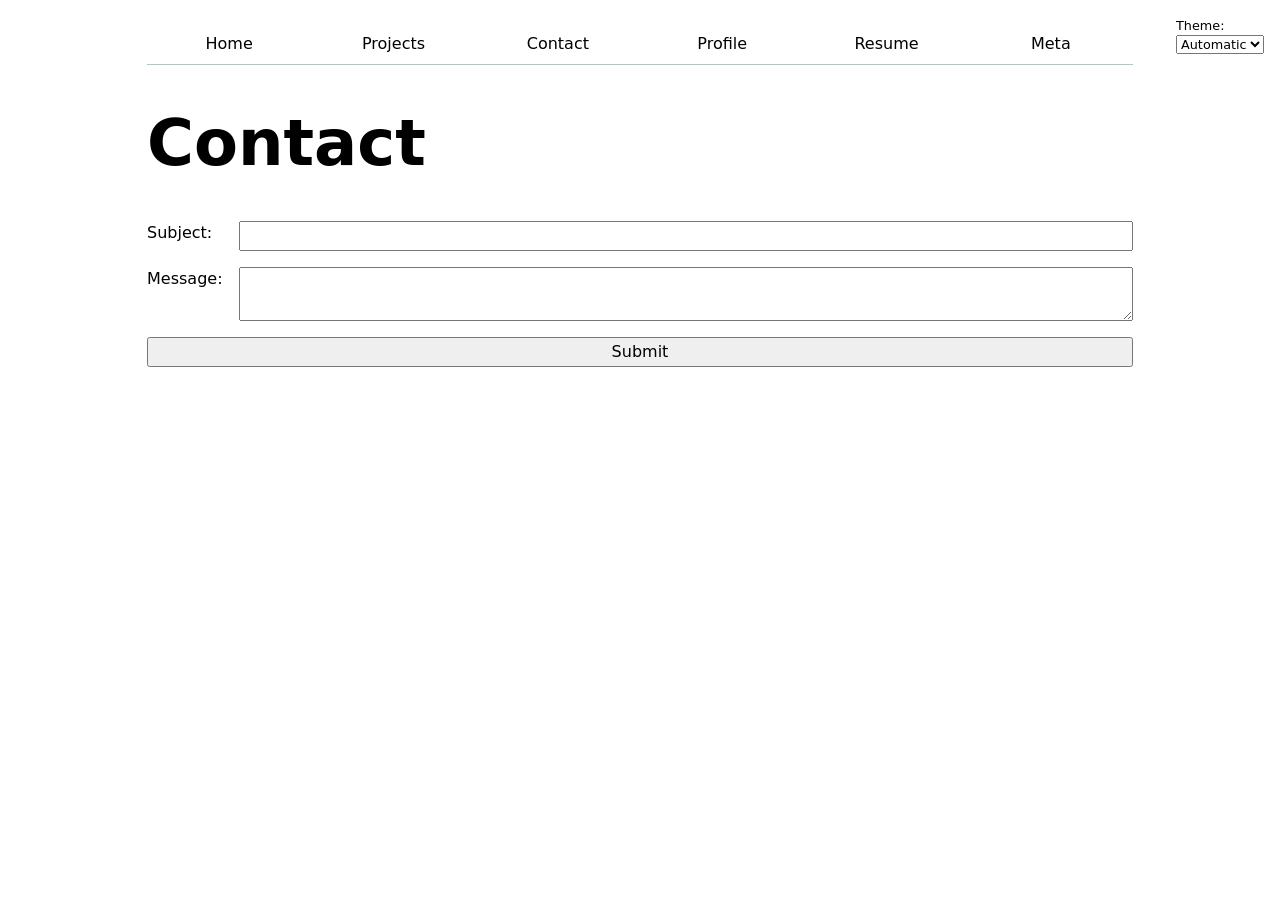
<file: contact/index.html>
<!DOCTYPE html>
<html lang="en">
<head>
    <meta charset="UTF-8">
    <meta name="viewport" content="width=device-width, initial-scale=1.0">
    <title>Contact</title>
    <link rel="stylesheet" href="../style.css">
</head>
<body>
    <h1>Contact</h1>
    <form action="mailto:huiyuyie@gmail.com">
        <label>
            Subject:
            <input name="subject">
        </label>
        <label>
            Message:
            <textarea name="body"></textarea>
        </label>
        <button>Submit</button>
    </form> 
    <script type="module" src="../global.js"></script>
</body>
</html>
</file>
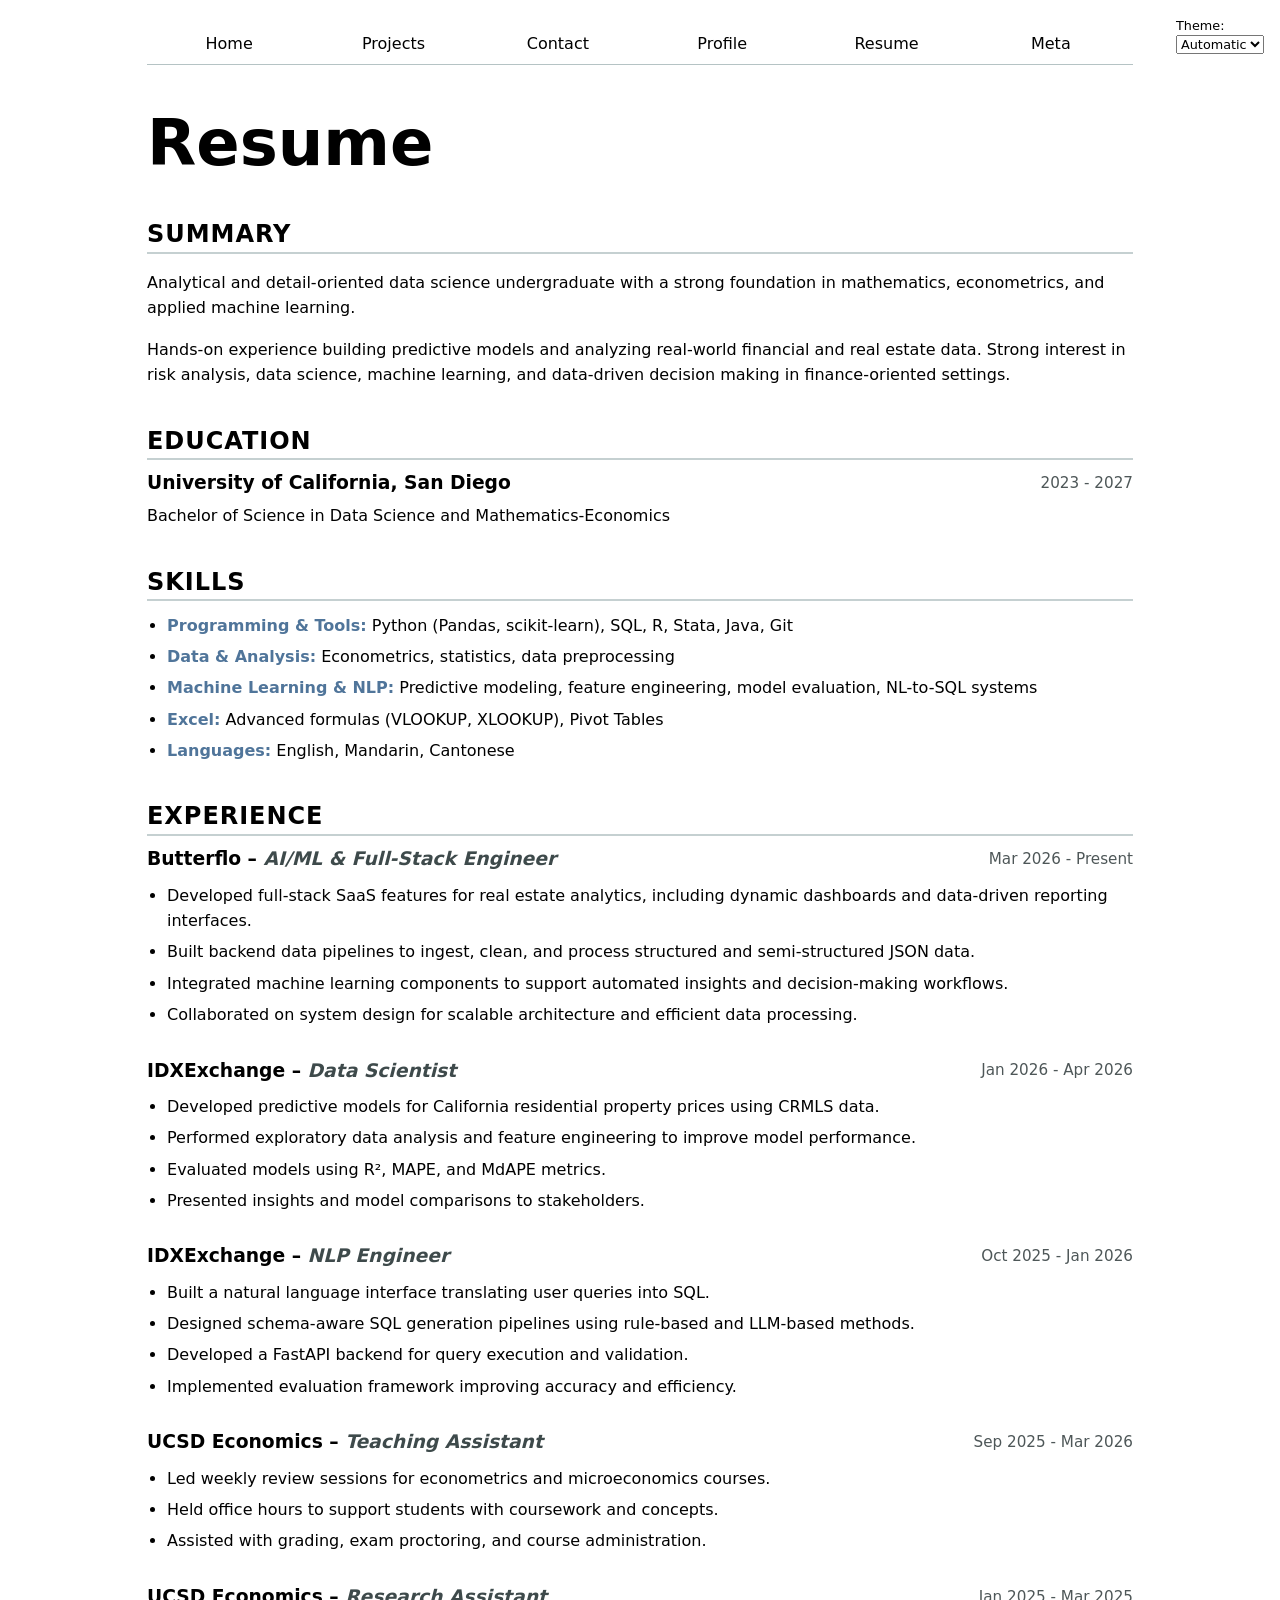
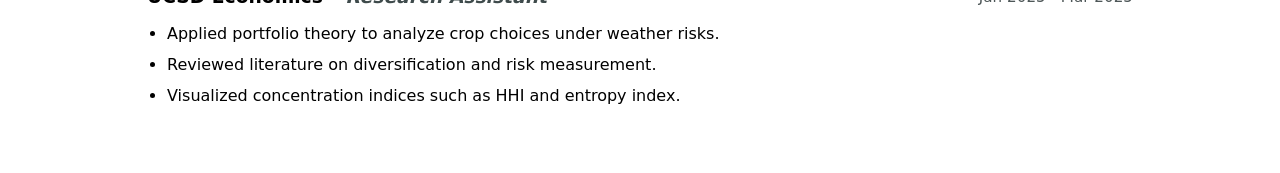
<file: resume/index.html>
<!DOCTYPE html>
<html lang="en">
<head>
    <meta charset="UTF-8">
    <meta name="viewport" content="width=device-width, initial-scale=1.0">
    <title>Resume</title>
    <link rel="stylesheet" href="../style.css">
</head>
<body>
    <h1>Resume</h1>
    <section id="SUMMARY">
        <h2>SUMMARY</h2>
        <p>
            Analytical and detail-oriented data science undergraduate with a strong foundation in mathematics, econometrics, and applied machine learning. 
        </p>
        <p>
            Hands-on experience building predictive models and analyzing real-world financial and real estate data. Strong interest in risk analysis, data science, machine learning, and data-driven decision making in finance-oriented settings.
        </p>
    </section>
    <section id="EDUCATION">
        <h2>EDUCATION</h2>
        <article>
            <header class="job-header">
                <h3>University of California, San Diego</h3>
                <span class="job-date">
                    <time datetime="2023">2023</time> - 
                    <time datetime="2027">2027</time>
                </span>
            </header>
            <p>
                Bachelor of Science in Data Science and Mathematics-Economics
            </p>
        </article>
    </section>
    <section id="SKILLS">
        <h2>SKILLS</h2>
        <ul>
            <li>
                <strong>Programming & Tools:</strong>
                Python (Pandas, scikit-learn), SQL, R, Stata, Java, Git
            </li>
            <li>
                <strong>Data & Analysis:</strong>
                Econometrics, statistics, data preprocessing
            </li>
            <li>
                <strong>Machine Learning & NLP:</strong>
                Predictive modeling, feature engineering, model evaluation, NL-to-SQL systems
            </li>
            <li>
                <strong>Excel:</strong>
                Advanced formulas (VLOOKUP, XLOOKUP), Pivot Tables
            </li>
            <li>
                <strong>Languages:</strong>
                English, Mandarin, Cantonese
            </li>
        </ul>
    </section>
    <section id="EXPERIENCE">
        <h2>EXPERIENCE</h2>
        <article>
            <header class="job-header">
                <h3>
                    Butterflo – <span class="role">AI/ML & Full-Stack Engineer</span>
                </h3>
                <span class="job-date">
                    <time datetime="2026-03">Mar 2026</time> - Present
                </span>
            </header>
            <ul>
                <li>Developed full-stack SaaS features for real estate analytics, including dynamic dashboards and data-driven reporting interfaces.</li>
                <li>Built backend data pipelines to ingest, clean, and process structured and semi-structured JSON data.</li>
                <li>Integrated machine learning components to support automated insights and decision-making workflows.</li>
                <li>Collaborated on system design for scalable architecture and efficient data processing.</li>
            </ul>
        </article>
        <article>
            <header class="job-header">
                <h3>
                    IDXExchange – <span class="role">Data Scientist</span>
                </h3>
                <span class="job-date">
                    <time datetime="2026-01">Jan 2026</time> - 
                    <time datetime="2026-04">Apr 2026</time>
                </span>
            </header>
            <ul>
                <li>Developed predictive models for California residential property prices using CRMLS data.</li>
                <li>Performed exploratory data analysis and feature engineering to improve model performance.</li>
                <li>Evaluated models using R², MAPE, and MdAPE metrics.</li>
                <li>Presented insights and model comparisons to stakeholders.</li>
            </ul>
        </article>
        <article>
            <header class="job-header">
                <h3>
                    IDXExchange – <span class="role">NLP Engineer</span>
                </h3>
                <span class="job-date">
                    <time datetime="2025-10">Oct 2025</time> - 
                    <time datetime="2026-01">Jan 2026</time>
                </span>
            </header>
            <ul>
                <li>Built a natural language interface translating user queries into SQL.</li>
                <li>Designed schema-aware SQL generation pipelines using rule-based and LLM-based methods.</li>
                <li>Developed a FastAPI backend for query execution and validation.</li>
                <li>Implemented evaluation framework improving accuracy and efficiency.</li>
            </ul>
        </article>
        <article>
            <header class="job-header">
                <h3>
                    UCSD Economics – <span class="role">Teaching Assistant</span>
                </h3>
                <span class="job-date">
                    <time datetime="2025-09">Sep 2025</time> - 
                    <time datetime="2026-03">Mar 2026</time>
                </span>
            </header>
            <ul>
                <li>Led weekly review sessions for econometrics and microeconomics courses.</li>
                <li>Held office hours to support students with coursework and concepts.</li>
                <li>Assisted with grading, exam proctoring, and course administration.</li>
            </ul>
        </article>
        <article>
            <header class="job-header">
                <h3>
                    UCSD Economics – <span class="role">Research Assistant</span>
                </h3>
                <span class="job-date">
                    <time datetime="2025-01">Jan 2025</time> - 
                    <time datetime="2025-03">Mar 2025</time>
                </span>
            </header>
            <ul>
                <li>Applied portfolio theory to analyze crop choices under weather risks.</li>
                <li>Reviewed literature on diversification and risk measurement.</li>
                <li>Visualized concentration indices such as HHI and entropy index.</li>
            </ul>
        </article>
    </section>
    <script type="module" src="../global.js"></script>
</body>
</html>
</file>
<file: style.css>
:root{
  --color-accent: oklch(55% 18% 250);
}

html{
  accent-color: var(--color-accent);
  color-scheme: light dark;
}

body {
  /* Set line height to 1.5 times the font size
	   and use the OS’s UI font as the website font
	 */
  font: 100%/1.5 system-ui;
  max-width: 100ch;
  margin-inline: max(1em, (100% - 100ch) / 2);
  padding: 1em;
}

nav{
  --border-color: oklch(50% 10% 200 / 40%); 
  display: flex;
  margin-bottom: 1em;
  border-bottom: 1px solid var(--border-color);
}

nav ul,
nav li{
  display: contents;
}

nav a{
  flex: 1;
  text-decoration: none;
  color: inherit;
  text-align: center;
  padding: 0.5em;
}
nav a.current {
  border-bottom: 0.4em solid var(--border-color);
  padding-bottom: 0.1em;
}
nav a:hover{
  border-bottom: 0.4em solid var(--color-accent);
  padding-bottom: 0.1em;
  background-color: color-mix(in oklch, var(--color-accent), canvas 85%);
}

.color-scheme {
  position: absolute;
  top: 1rem;
  right: 1rem;
  font-size: 80%;
}


input,
textarea,
button,
select {
  font: inherit;
}

/* label,
input,
textarea,
button {
  display: block;
}

input,
textarea {
  width: 100%;
  box-sizing: border-box;
}

label {
  margin-block: 0.5em;
} */

form {
  display: grid;
  grid-template-columns: auto 1fr;
  gap: 1em;
}

label {
  display: grid;
  grid-template-columns: subgrid;
  grid-column: 1 / -1;
}

button {
  grid-column: 1 / -1;
}

.projects {
  display: grid;
  grid-template-columns: repeat(auto-fill, minmax(15em, 1fr));
  gap: 1em;
}

.projects article {
  display: grid;
  grid-template-rows: subgrid;
  grid-row: span 3;
}

.projects h2 {
  margin: 0;
}

h1 {
  font-size: 400%;
}

h1, h2, h3, h4, h5, h6 {
  line-height: 1.1;
  text-wrap: balance;
}



/* Below Resume Page Styling */

#SUMMARY,
#EDUCATION,
#SKILLS,
#EXPERIENCE {
  margin-bottom: 2.5rem;
  margin-inline: auto;
}

#SUMMARY h2,
#EDUCATION h2,
#SKILLS h2,
#EXPERIENCE h2 {
  font-size: 1.5rem;
  letter-spacing: 0.04em;
  margin-bottom: 0.75rem;
  padding-bottom: 0.25rem;
  border-bottom: 2px solid oklch(85% 3% 200);
}

#EDUCATION article,
#EXPERIENCE article {
  margin-bottom: 2rem;
}

.job-header {
  display: flex;
  justify-content: space-between;
  align-items: center;
  gap: 1rem;
  flex-wrap: wrap;
}

.job-header h3 {
  margin: 0;
  line-height: 1.2;
}

.job-date {
  white-space: nowrap;
  color: oklch(45% 3% 200);
  font-size: 0.95rem;
}

#EDUCATION p {
  margin-top: 0.5rem;
}

#SKILLS ul,
#EXPERIENCE ul {
  margin-top: 0.75rem;
  padding-left: 1.25rem;
}

#SKILLS li + li,
#EXPERIENCE li + li {
  margin-top: 0.35rem;
}

#SKILLS strong {
  color: var(--color-accent);
}

#EXPERIENCE li,
#SKILLS li,
#SUMMARY p,
#EDUCATION p {
  line-height: 1.6;
}
.role {
  font-style: italic;
  color: oklch(40% 4% 200);
}


#profile-stats dl {
  display: grid;
  grid-template-columns: repeat(4, 1fr);
  gap: 0.5rem 2rem;
  margin: 0;
}

#profile-stats dt {
  grid-row: 1;
  color: #6b7280;
  text-transform: uppercase;
  font-size: 0.9rem;
  font-weight: 500;
}

#profile-stats dd {
  grid-row: 2;
  margin: 0;
  font-size: 3rem;
  font-weight: 400;
}

.projects img {
  width: 100%;
  height: 200px;
  object-fit: contain;
  background: #f5f5f5;
  padding: 4px;  
}

.project-year {
  font-family: Baskerville, serif;
  font-variant-numeric: oldstyle-nums;
  font-style: italic;
  color: gray;
  margin-top: 0.5em;
}

#projects-pie-plot {
  width: min(20em, 40vw);
  margin-block: 2em;
  overflow: visible;
}


.legend {
  flex: 1;
  display: grid;
  grid-template-columns: repeat(auto-fill, minmax(9em, 1fr));
  gap: 0.5em;

  border: 1px solid #ccc;
  padding: 1em;
  margin: 2em 0;
}

.legend li {
  display: flex;
  align-items: center;
  gap: 0.5em;
}

.swatch {
  display: inline-block;

  width: 1em;
  height: 1em;
  aspect-ratio: 1 / 1;

  background: var(--color);

  border-radius: 50%;
}


.chart-container {
  display: flex;
  align-items: center;
  gap: 2em;
}

.searchBar {
  width: 100%;
  max-width: 50em;

  padding: 0.6em 1em;
  margin: 1.5em 0;

  font-size: 1em;

  border: 1px solid #ccc;
  border-radius: 6px;

  display: block;
}

#projects-pie-plot path {
  transition: opacity 300ms;
}

#projects-pie-plot:has(path:hover) path:not(:hover) {
  opacity: 0.5;
}

#projects-pie-plot path {
  cursor: pointer;
}

.selected {
  --color: oklch(60% 45% 0) !important;
}

.selected:is(path) {
  fill: var(--color);
}


.no-projects {
  grid-column: 1 / -1;
  color: gray;
  font-style: italic;
  font-size: 1.2em;
}







/* Below Meta Page Styling */

.stats {
  display: grid;
  grid-template-columns: repeat(6, 1fr);
  gap: 1rem;
  margin-block: 2rem;
}

.stats dt {
  grid-row: 1;
  font-size: 0.9rem;
  font-weight: 500;
  color: #6b7280;
  text-transform: uppercase;
}

.stats dd {
  grid-row: 2;
  font-size: 3rem;
  margin: 0;
}

.gridlines line {
  stroke: #ddd;
  stroke-opacity: 0.7;
  shape-rendering: crispEdges;
}

.gridlines path {
  display: none;
}

dl.info {
  display: grid;
  grid-template-columns: auto 1fr;
  gap: 0.2em 1em;
  margin: 0;
  transition-duration: 500ms;
  transition-property: opacity, visibility;
}

dl.info[hidden]:not(:hover, :focus-within) {
  opacity: 0;
  visibility: hidden;
}

dl.info dt {
  font-weight: bold;
  color: #666;
}

dl.info dd {
  margin: 0;
}

.tooltip {
  position: fixed;
  top: 1em;
  left: 1em;
  background: rgba(255, 255, 255, 0.9);
  backdrop-filter: blur(8px);
  padding: 0.75em 1em;
  border-radius: 0.5em;
  box-shadow: 0 4px 12px rgba(0, 0, 0, 0.15);
  border: 1px solid #ddd;
  z-index: 10;
}

circle {
  transition: all 200ms, r calc(var(--r) * 100ms);
  transform-origin: center;
  transform-box: fill-box;

  @starting-style {
    r: 0;
  }
}

circle:hover {
  transform: scale(1.5);
}

@keyframes marching-ants {
  to {
    stroke-dashoffset: -8;
  }
}

.selection {
  fill-opacity: 0.1;
  stroke: black;
  stroke-opacity: 0.7;
  stroke-dasharray: 5 3;
  animation: marching-ants 2s linear infinite;
}

circle.selected {
  fill: #ff6b6b;
}

.language-stats {
  display: grid;
  grid-template-columns: repeat(3, 1fr);
  gap: 1rem 2rem;
  margin-top: 1rem;
}

.language-stats div {
  text-align: center;
}

.language-stats dt {
  font-size: 1rem;
  font-weight: bold;
  color: #6b7280;
  margin-bottom: 0.25rem;
}

.language-stats dd {
  margin: 0;
  font-size: 1.1rem;
  line-height: 1.5;
}

.commit-filter {
  display: flex;
  align-items: flex-start;
  gap: 1rem;
  margin: 1.5rem 0;
}

.commit-filter label {
  font-weight: 600;
  white-space: nowrap;
  padding-top: 0.2rem;
}

.slider-row {
  flex: 1;
  display: flex;
  flex-direction: column;
}

#commit-progress {
  width: 100%;
  accent-color: #1a73e8;
}

#commit-max-time {
  align-self: flex-end;
  margin-top: 0.4rem;
  font-size: 0.95rem;
}





#files {
  display: grid;
  grid-template-columns: minmax(10rem, 1fr) 3fr;
  gap: 0.35rem 0.75rem;
  margin-block: 1rem;
  font-size: 0.85rem;
}

#files > div {
  grid-column: 1 / -1;
  display: grid;
  grid-template-columns: subgrid;
}

#files dt {
  grid-column: 1;
}

#files dd {
  grid-column: 2;
  display: flex;
  flex-wrap: wrap;
  align-items: start;
  align-content: start;
  gap: 0.12em;
  padding-top: 0.35em;
  margin-left: 0;
}

#files small {
  display: block;
  font-size: 0.8em;
  opacity: 0.7;
  margin-top: 0.2em;
}

.loc {
  display: flex;
  width: 0.43em;
  aspect-ratio: 1;
  background: var(--color);
  border-radius: 50%;
}


#scrolly-1 {
  position: relative;
  display: flex;
  gap: 1rem;
}

#scrolly-1 > * {
  flex: 1;
}

#scatter-story {
  position: relative;
}

#scatter-plot {
  position: sticky;
  top: 0;
  left: 0;
  bottom: auto;
  height: 50vh;
}

.step {
  padding-bottom: 5vh;
  font-size: 1rem;
  line-height: 1.4;
}
</file>
